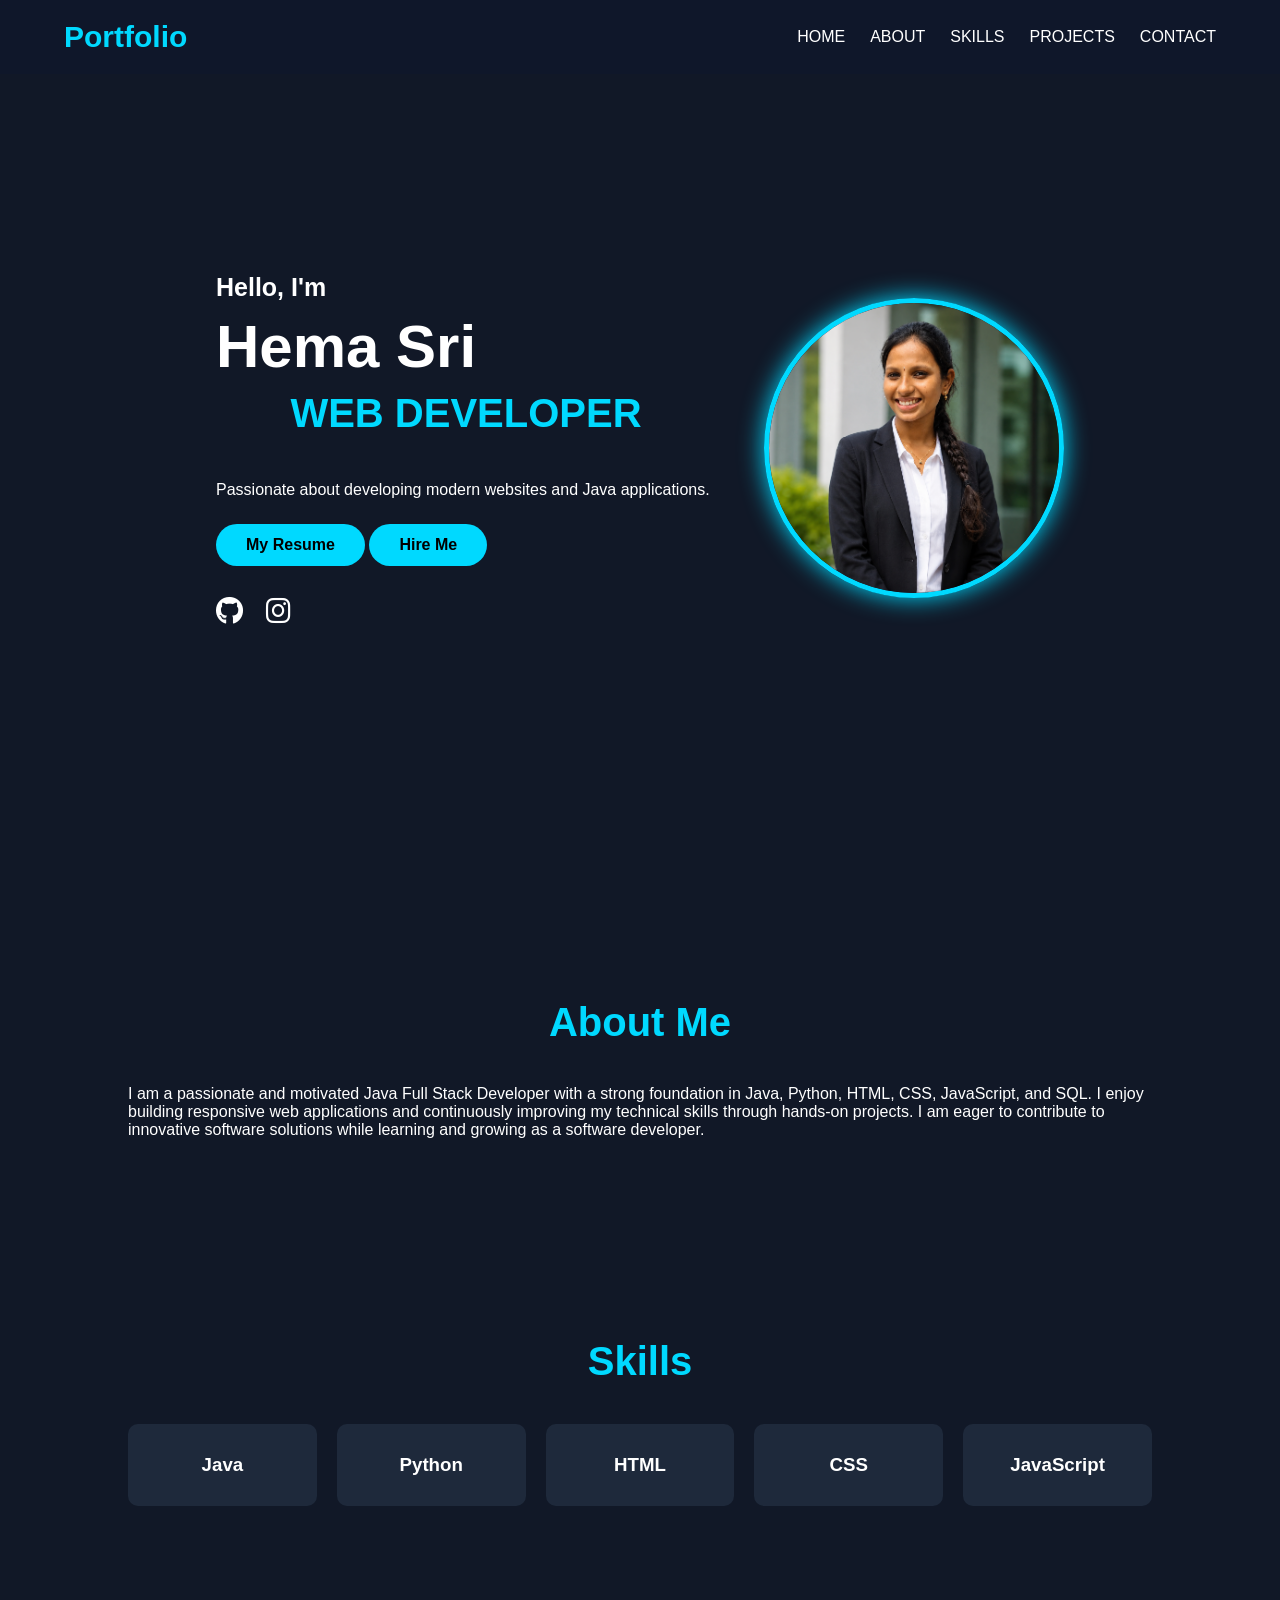
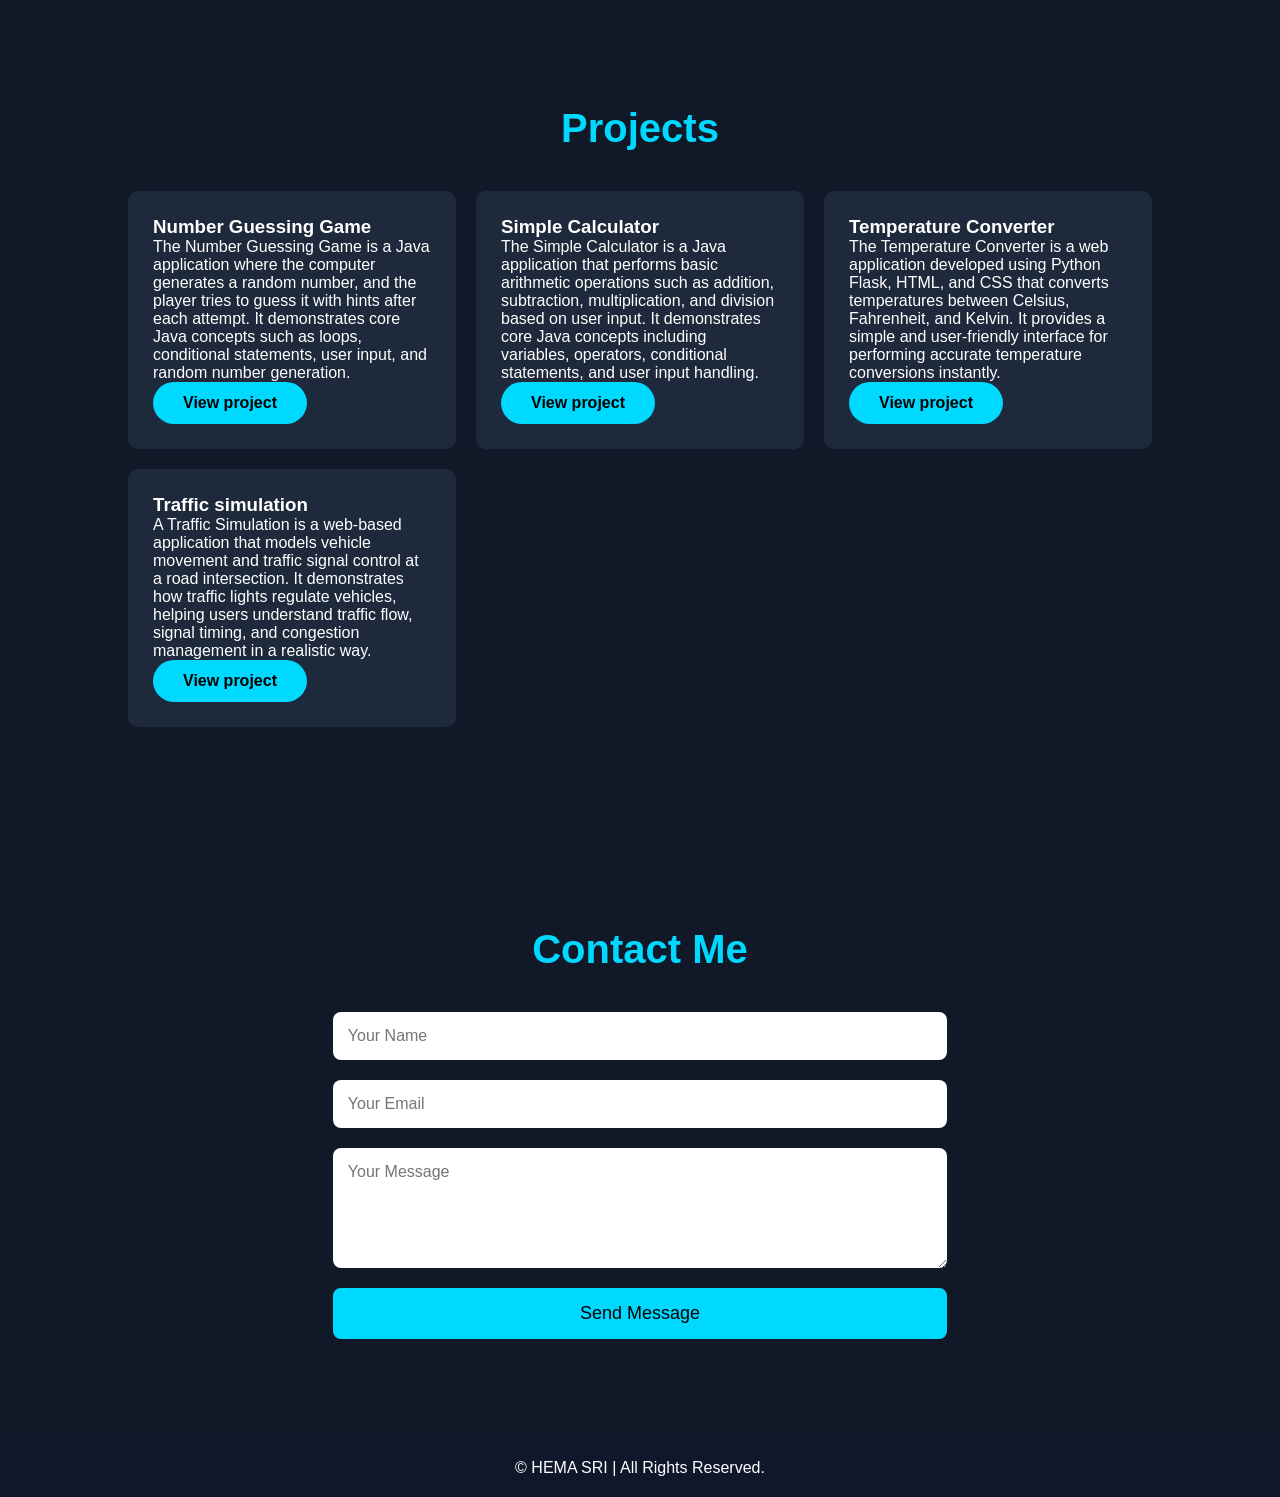
<file: index.html>
<!DOCTYPE html>
<html lang="en">
<head>
    <meta charset="UTF-8">
    <meta name="viewport" content="width=device-width, initial-scale=1.0">
    <title>My Portfolio</title>

    <link rel="stylesheet" href="style.css">

    <link rel="stylesheet"
    href="https://cdnjs.cloudflare.com/ajax/libs/font-awesome/6.5.2/css/all.min.css">
</head>

<body>

<header>
    <nav>
        <h2 class="logo">Portfolio</h2>

        <ul>
            <li><a href="#home">HOME</a></li>
            <li><a href="#about">ABOUT</a></li>
            <li><a href="#skills">SKILLS</a></li>
            <li><a href="#projects">PROJECTS</a></li>
            <li><a href="#contact">CONTACT</a></li>
        </ul>
    </nav>
</header>
<section id="home" class="home">

    <div class="content">
        <h3>Hello, I'm</h3>
        <h1><span> Hema Sri</span></h1>
        <h2><span>W</span>EB <span>D</span>EVELOPER</h2>

        <p>
            Passionate about developing modern websites and Java applications.
        </p>
        <a href="HEMASRI.pdf" target="_blank" class="btn">My Resume</a>
        <a href="#contact" class="btn">Hire Me</a>
    <div class="social">
      <a href="https://github.com/desamsettihema" target="_blank">
        <i class="fab fa-github"></i>
      </a>
      <a href="https://www.instagram.com/hemasri_31" target="_blank">
        <i class="fab fa-instagram"></i>
      </a>
    </div>
    </div>

    <div class="image">
        <img src="HEMA25.png" alt="Profile">
    </div>
    
</div>

</section>
<section id="about">

<h2>About Me</h2>

<p>
I am a passionate and motivated Java Full Stack Developer with a strong foundation
 in Java, Python, HTML, CSS, JavaScript, and SQL.
  I enjoy building responsive web applications and continuously improving
   my technical skills through hands-on projects. 
   I am eager to contribute to innovative software solutions while learning and growing as a software developer.
</p>

</section>

<section id="skills">

<h2>Skills</h2>

<div class="skill-box">

<div class="card">
<h3>Java</h3>
</div>

<div class="card">
<h3>Python</h3>
</div>

<div class="card">
<h3>HTML</h3>
</div>

<div class="card">
<h3>CSS</h3>
</div>

<div class="card">
<h3>JavaScript</h3>
</div>

</div>

</section>

<section id="projects">

<h2>Projects</h2>

<div class="project-container">

<div class="project-card">
<h3>Number Guessing Game</h3>
<p>The Number Guessing Game is a Java application where the computer generates a random number,
     and the player tries to guess it with hints after each attempt. 
     It demonstrates core Java concepts such as loops, conditional statements, user input, and random number generation.</p>
        <a href="https://desamsettihema.github.io/Web-project/" class="btn">View project</a>
    </div>


<div class="project-card">
<h3>Simple Calculator</h3>
<p>The Simple Calculator is a Java application that performs basic arithmetic operations
     such as addition, subtraction, multiplication, and division based on user input. 
     It demonstrates core Java concepts including variables, operators, conditional statements, and user input handling.</p>
     <a href="https://desamsettihema.github.io/Web-project-2/" class="btn">View project</a>
</div>

<div class="project-card">
<h3>Temperature Converter</h3>
<p>The Temperature Converter is a web application developed using 
    Python Flask, HTML, and CSS that converts temperatures between Celsius, Fahrenheit, and Kelvin. 
    It provides a simple and user-friendly interface for performing accurate temperature conversions instantly.</p>
    <a href="https://desamsettihema.github.io/Temperature-converter/" class="btn">View project</a>
</div>
<div class="project-card">
    <h3>Traffic simulation</h3>
    <p>A Traffic Simulation is a web-based application that models vehicle movement and 
        traffic signal control at a road intersection. It demonstrates how traffic lights regulate vehicles, 
        helping users understand traffic flow, signal timing, and congestion management in a realistic way.</p>
        <a href="https://desamsettihema.github.io/Trafficsimualtion/" class="btn">View project</a>
</div>

</div>

</section>
<section id="contact">

<h2>Contact Me</h2>

<form action="https://formsubmit.co/desamsettihema@gmail.com" method="POST" enctype="text/plain">

<input type="text" placeholder="Your Name" name="name" required>

<input type="email" placeholder="Your Email" name="email" required>

<textarea rows="5" placeholder="Your Message" name="message" required></textarea>

<button type="submit">Send Message</button>

</form>

</section>

<footer>

<p>© HEMA SRI | All Rights Reserved.</p>

</footer>

</body>
</html>
</file>
<file: style.css>
*{
    margin:0;
    padding:0;
    box-sizing:border-box;
    font-family:Arial, Helvetica, sans-serif;
    scroll-behavior:smooth;
}

body{
    background:#111827;
    color:white;
}

header{
    width:100%;
    background:#0f172a;
    position:fixed;
    top:0;
    z-index:1000;
}

nav{
    width:90%;
    margin:auto;
    display:flex;
    justify-content:space-between;
    align-items:center;
    padding:20px 0;
}

.logo{
    color:#00d9ff;
    font-size:30px;
}

nav ul{
    display:flex;
    list-style:none;
}

nav ul li{
    margin-left:25px;
}

nav ul li a{
    text-decoration:none;
    color:white;
    transition:.3s;
}

nav ul li a:hover{
    color:#00d9ff;
}


.home{
    display:flex;
    justify-content:space-around;
    align-items:center;
    min-height:100vh;
    width:90%;
    margin:auto;
}

.content h3{
    font-size:25px;
}

.content h1{
    font-size:60px;
    margin:10px 0;
}

.content h2{
    color:#00d9ff;
}

.content p{
    margin:20px 0;
    width:500px;
    line-height:28px;
}

.btn{
    display:inline-block;
    padding:12px 30px;
    background:#00d9ff;
    color:black;
    text-decoration:none;
    border-radius:30px;
    font-weight:bold;
}

.btn:hover{
    background:white;
}

.image img{
    width: 300px;
    height: 300px;
    border-radius:50%;
    object-fit: cover;
    border:5px solid #00d9ff;
    box-shadow: 0 0 25px #00d9ff;
}

.social{
    margin-top:30px;
}

.social a{
    color:white;
    margin-right:15px;
    font-size:28px;
    text-decoration:none;
}
.social i{
    display:inline-block;
}

.social a:hover{
    color:#00d9ff;
}


section{
    padding:100px 10%;
}

section h2{
    text-align:center;
    font-size:40px;
    margin-bottom:40px;
    color:#00d9ff;
}


.skill-box{
    display:grid;
    grid-template-columns:repeat(auto-fit,minmax(150px,1fr));
    gap:20px;
}

.card{
    background:#1e293b;
    padding:30px;
    text-align:center;
    border-radius:10px;
    transition:.3s;
}

.card:hover{
    transform:translateY(-10px);
    background:#00d9ff;
    color:black;
}


.project-container{
    display:grid;
    grid-template-columns:repeat(auto-fit,minmax(280px,1fr));
    gap:20px;
}

.project-card{
    background:#1e293b;
    padding:25px;
    border-radius:10px;
}

.project-card:hover{
    background:#00d9ff;
    color:black;
}


form{
    width:60%;
    margin:auto;
    display:flex;
    flex-direction:column;
}

form input,
form textarea{
    margin-bottom:20px;
    padding:15px;
    border:none;
    border-radius:8px;
    font-size:16px;
}

button{
    padding:15px;
    border:none;
    background:#00d9ff;
    font-size:18px;
    cursor:pointer;
    border-radius:8px;
}

button:hover{
    background:white;
}


footer{
    background:#0f172a;
    text-align:center;
    padding:20px;
}


@media(max-width:768px){

.home{
    flex-direction:column-reverse;
    text-align:center;
}

.content p{
    width:100%;
}

.image img{
    width:250px;
    margin-bottom:30px;
}

nav{
    flex-direction:column;
}

nav ul{
    margin-top:15px;
}

form{
    width:100%;
}

}
</file>
